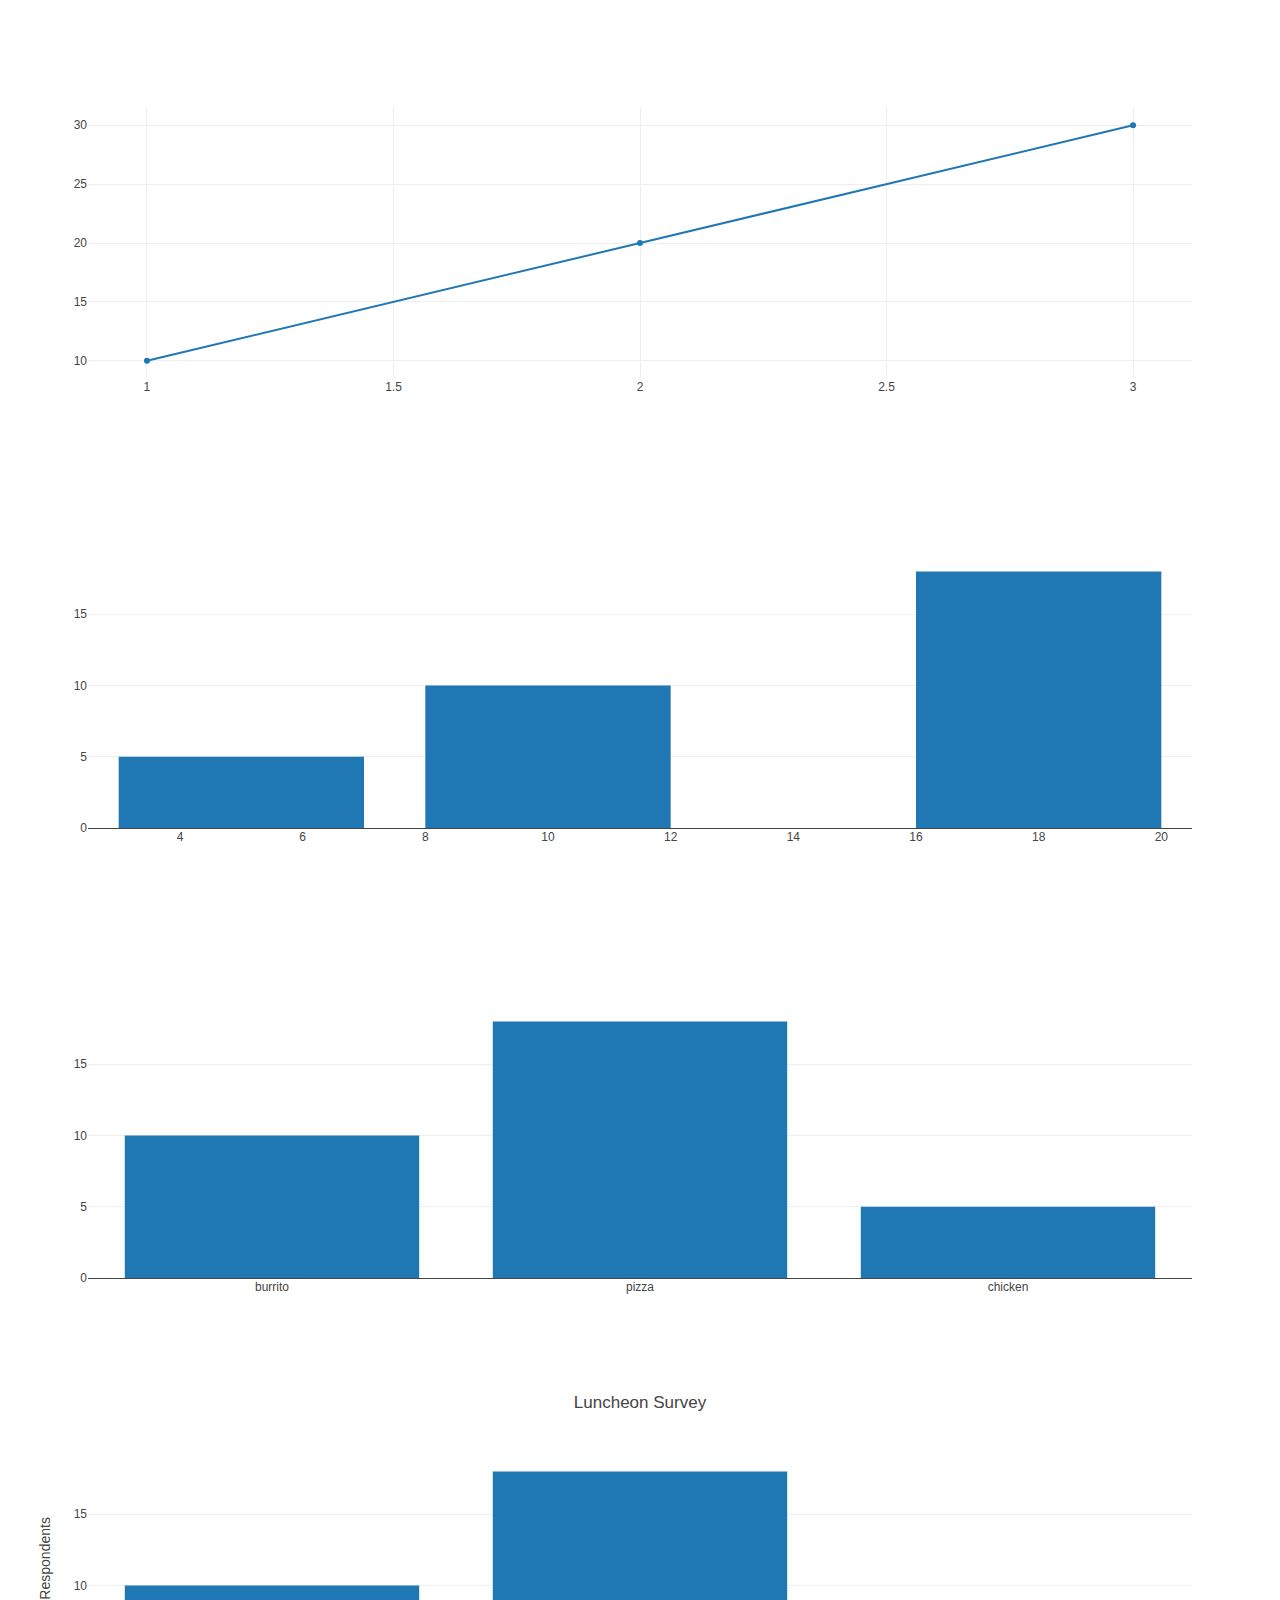
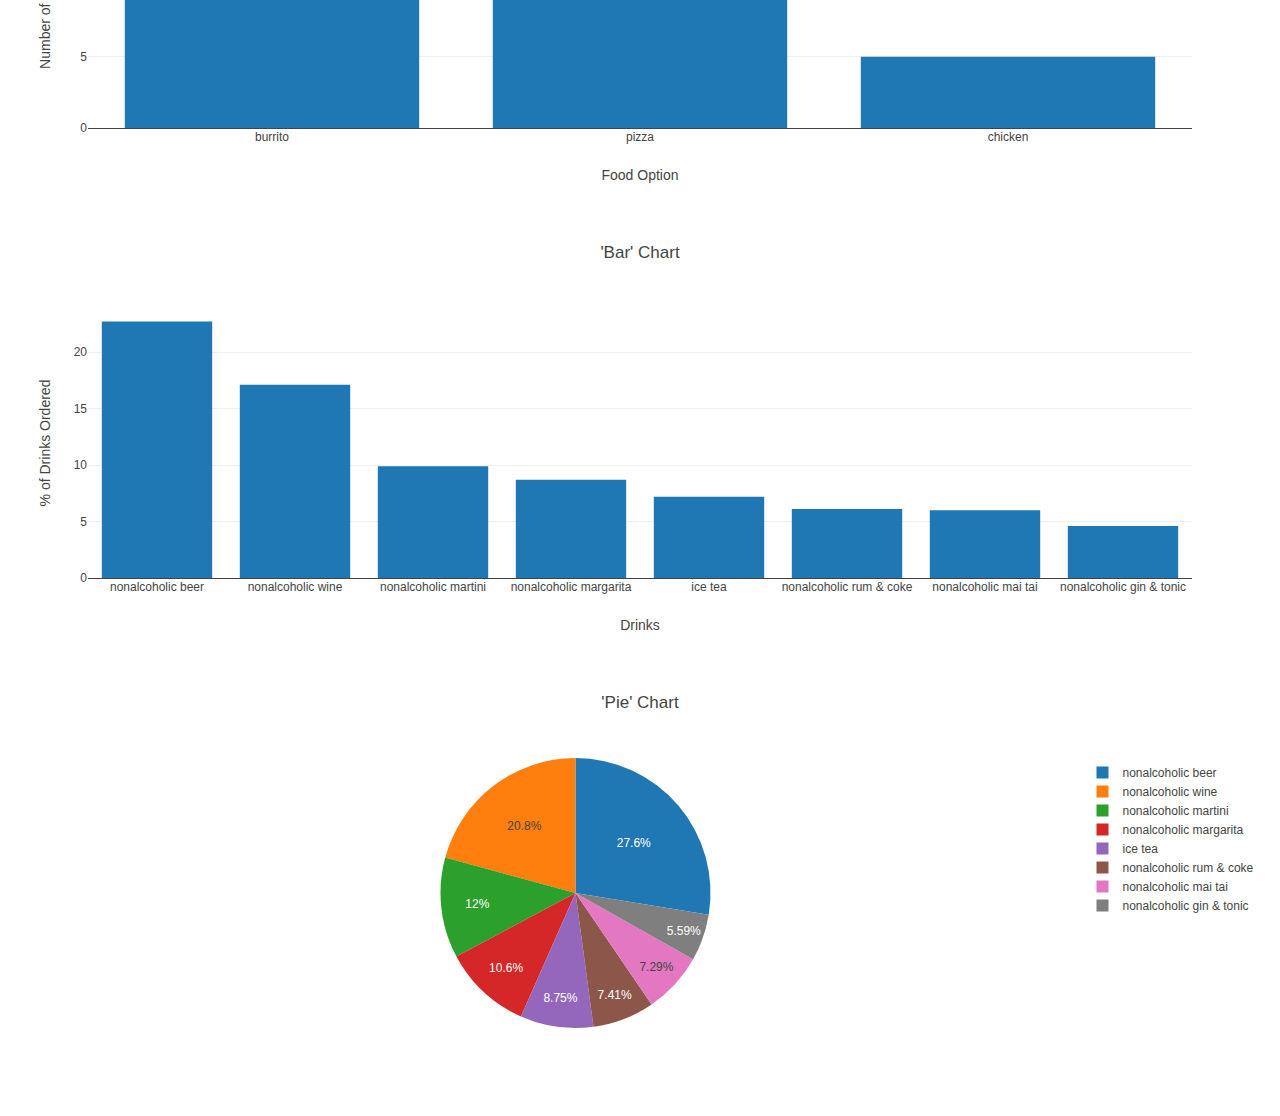
<file: Module 12/data-12-1-2-resources/index.html>
<!-- MODULE 12: Plotly & Belly Button Biodiversity
By Diego Pérez Ortega
index.html
-->

<!DOCTYPE html>
<html lang="en">
<head>
    <meta charset="UTF-8">
    <meta name="viewport" content="width=device-width, initial-scale=1.0">
    <meta http-equiv="X-UA-Compatible" content="ie=edge">
    <title>Basic Charts</title>
    <script src="https://cdn.plot.ly/plotly-latest.min.js"></script>
</head>
<body>

    <div id="plotArea1"></div>
    <script src="plots.js"></script>

    <div id="plotArea2"></div>
    <script src="plots.js"></script>

    <div id="plotArea3"></div>
    <script src="plots.js"></script>

    <div id="plotArea4"></div>
    <script src="plots.js"></script>

    <div id="plotArea5"></div>
    <script src="plots.js"></script>

    <div id="plotArea6"></div>
    <script src="plots.js"></script>

    <script src="map.js"></script>
    <script src="filter.js"></script>
    <script src="sorted.js"></script>
    <script src="slice.js"></script>

</body>
</html>

<!-- MODULE 12: Plotly & Belly Button Biodiversity
By Diego Pérez Ortega
-->
</file>
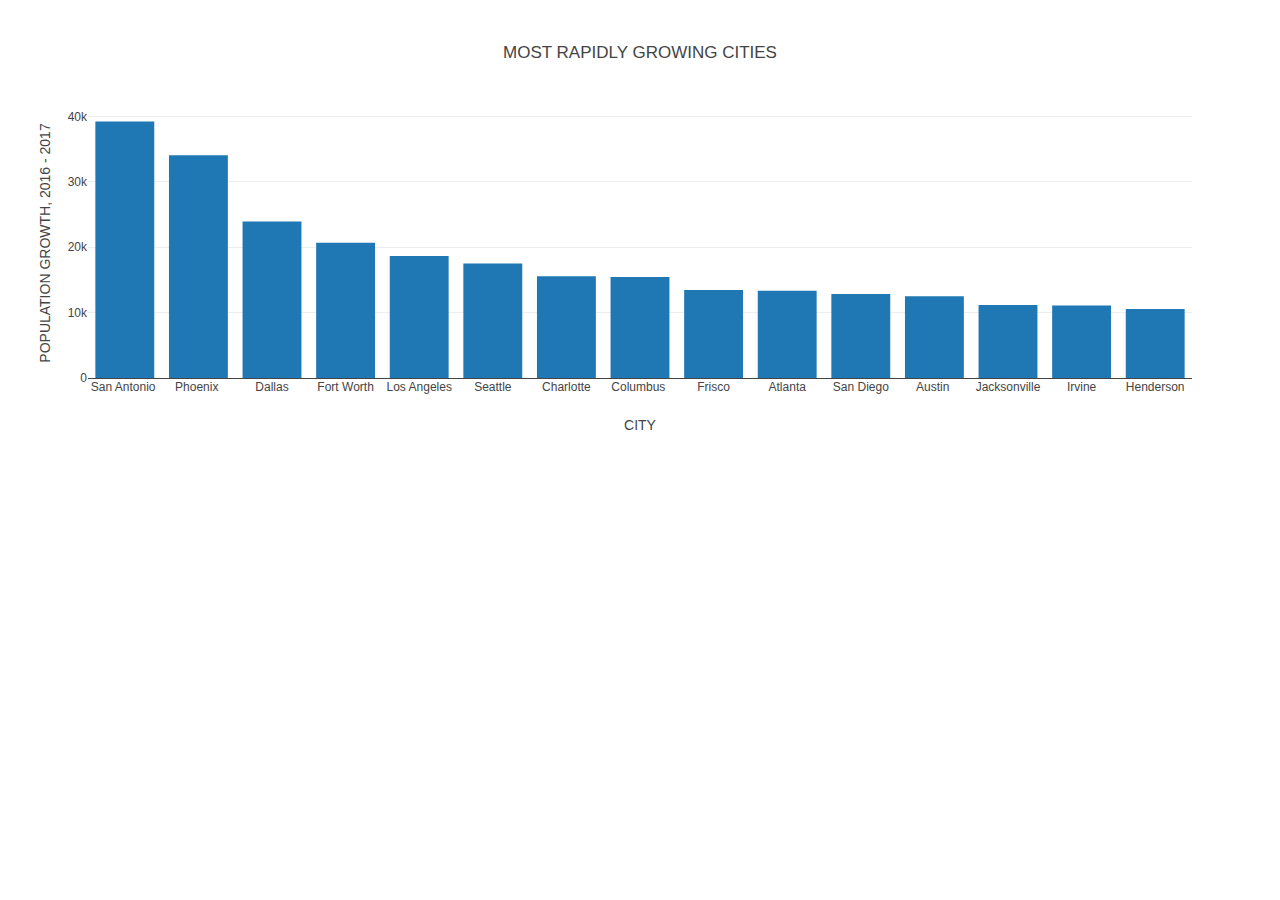
<file: Module 12/data-12-2-2-resources/index.html>
<!-- MODULE 12: Plotly & Belly Button Biodiversity
By Diego Pérez Ortega
index.html
-->

<!DOCTYPE html>
<html lang="en">

<head>
    <meta charset="UTF-8">
    <meta name="viewport" content="width=device-width, initial-scale=1.0">
    <meta http-equiv="X-UA-Compatible" content="ie=edge">
    <title>Fast-Growing Cities 2016-2017</title>
    <script src="https://cdn.plot.ly/plotly-latest.min.js"></script>
</head>

<body>
    <div id="bar-plot"></div>
    <script src="data.js"></script>
    <script src="plot.js"></script>
</body>

</html>

<!-- MODULE 12: Plotly & Belly Button Biodiversity
By Diego Pérez Ortega
-->
</file>
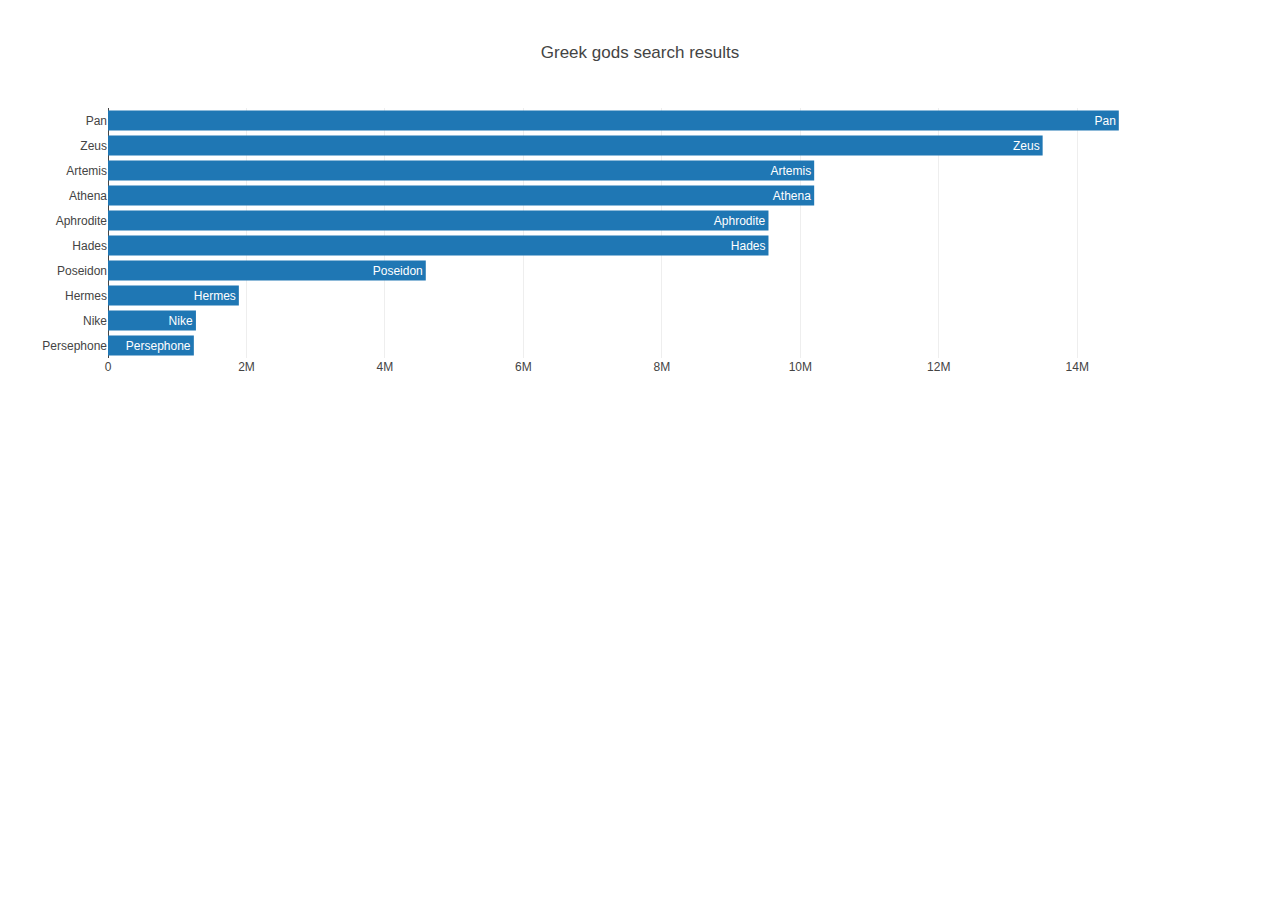
<file: Module 12/data-12-5-1-resources/index.html>
<!DOCTYPE html>
<html lang="en">
<head>
    <meta charset="UTF-8">
    <meta name="viewport" content="width=device-width, initial-scale=1.0">
    <meta http-equiv="X-UA-Compatible" content="ie=edge">
    <title>Greek gods</title>
    <script src="https://cdn.plot.ly/plotly-latest.min.js"></script>
</head>
<body>
    <div id="plot"></div>
    <script src="data.js"></script>
    <script src="plots.js"></script>
</body>
</html>
</file>
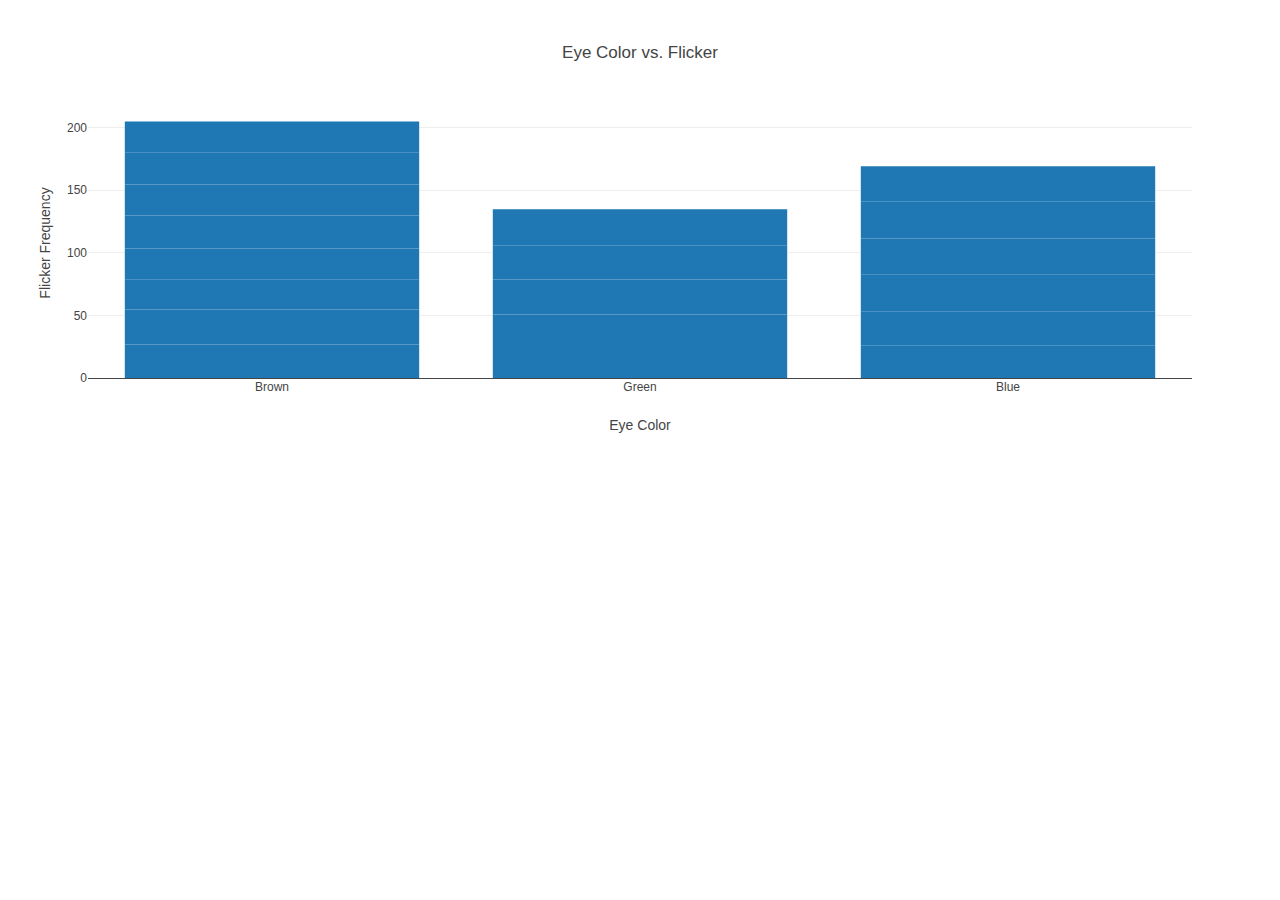
<file: Monday, March 14th 2022/12-1-Student_Resources/02-Stu_First_Chart/Unsolved/index.html>
<!DOCTYPE html>
<html lang="en">
<head>
  <meta charset="UTF-8">
  <meta name="viewport" content="width=device-width, initial-scale=1.0">
  <meta http-equiv="X-UA-Compatible" content="ie=edge">
  <title>First Chart</title>
  <script src="https://cdn.plot.ly/plotly-latest.min.js"></script>
</head>
<body>
  <div id="bar-plot"></div>
  <script src="plots.js"></script>
</body>
</html>
</file>
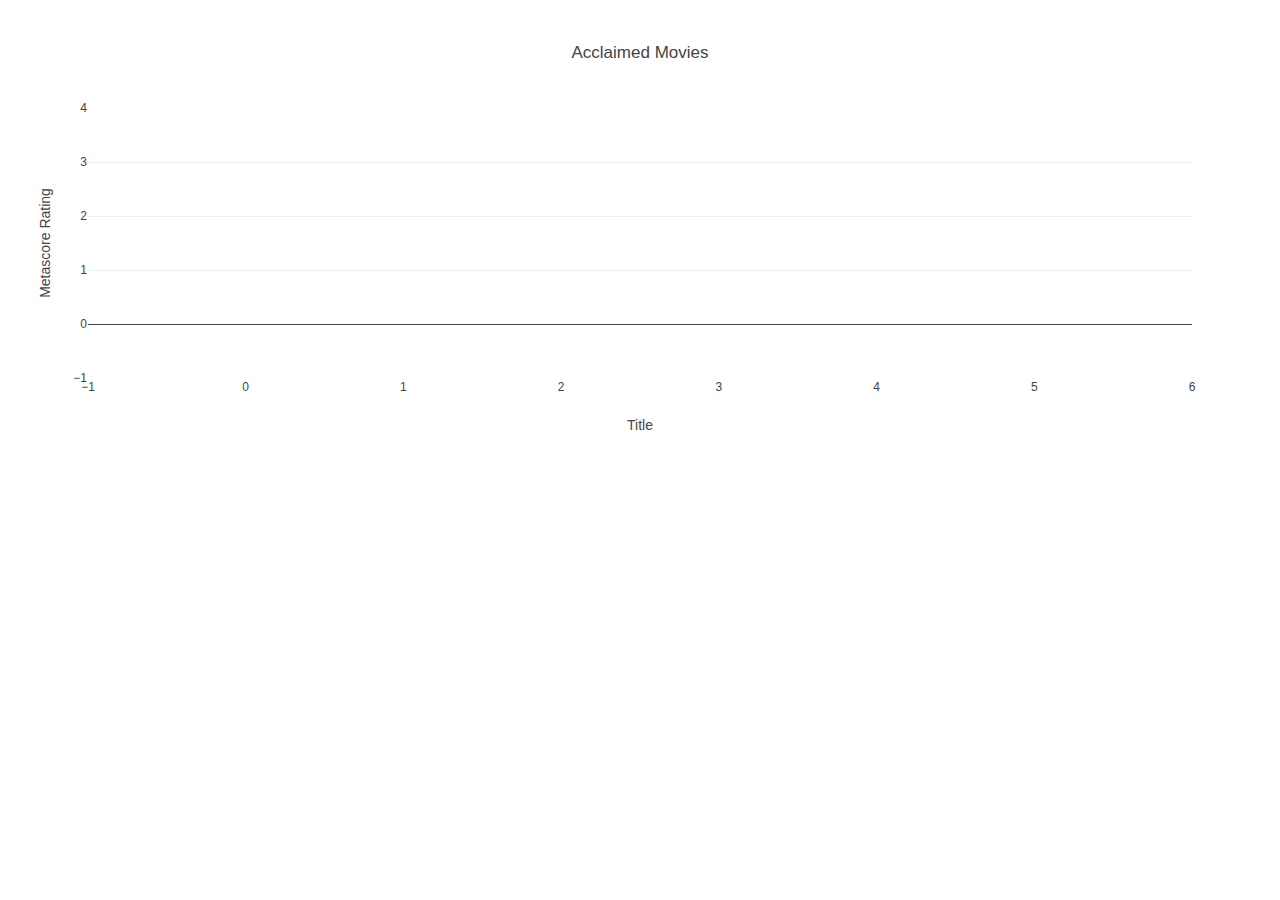
<file: Monday, March 14th 2022/12-1-Student_Resources/03-Evr_Filter_Warmup/Unsolved/index.html>
<!DOCTYPE html>
<html lang="en">

<head>
  <meta charset="UTF-8">
  <meta name="viewport" content="width=device-width, initial-scale=1.0">
  <meta http-equiv="X-UA-Compatible" content="ie=edge">
  <title>First Chart</title>
  <script src="https://cdn.plot.ly/plotly-latest.min.js"></script>
</head>

<body>
  <div id="bar-plot"></div>
  <script src="data.js"></script>
  <script src="plot.js"></script>
</body>

</html>
</file>
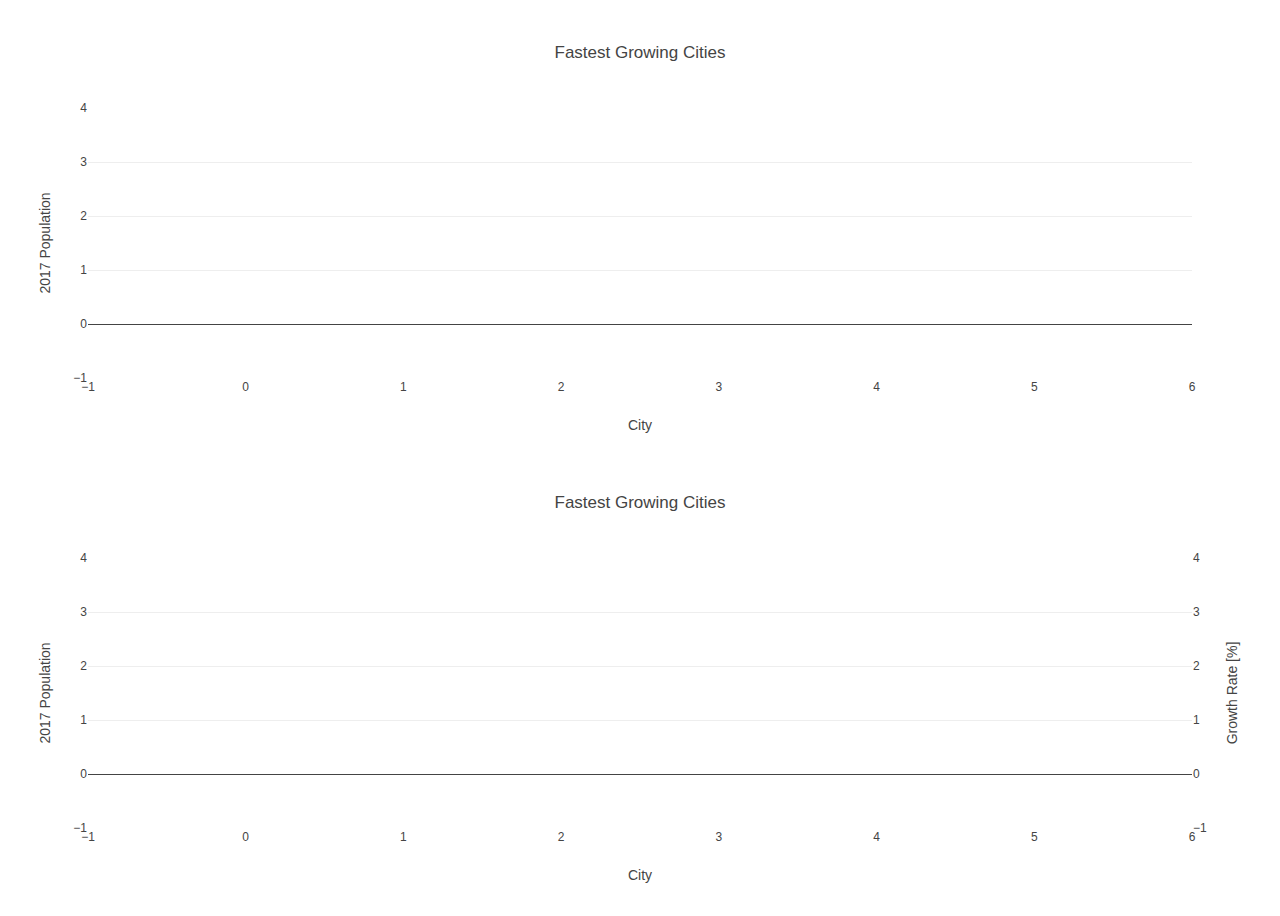
<file: Monday, March 14th 2022/12-1-Student_Resources/04-Stu_Filter_Warmup/Unsolved/index.html>
<!DOCTYPE html>
<html lang="en">

<head>
  <meta charset="UTF-8">
  <meta name="viewport" content="width=device-width, initial-scale=1.0">
  <meta http-equiv="X-UA-Compatible" content="ie=edge">
  <title>First Chart</title>
  <script src="https://cdn.plot.ly/plotly-latest.min.js"></script>
</head>

<body>
  <div id="bar-plot1"></div>
  <div id="bar-plot2"></div>
  <script src="data.js"></script>
  <script src="plot.js"></script>
</body>

</html>
</file>
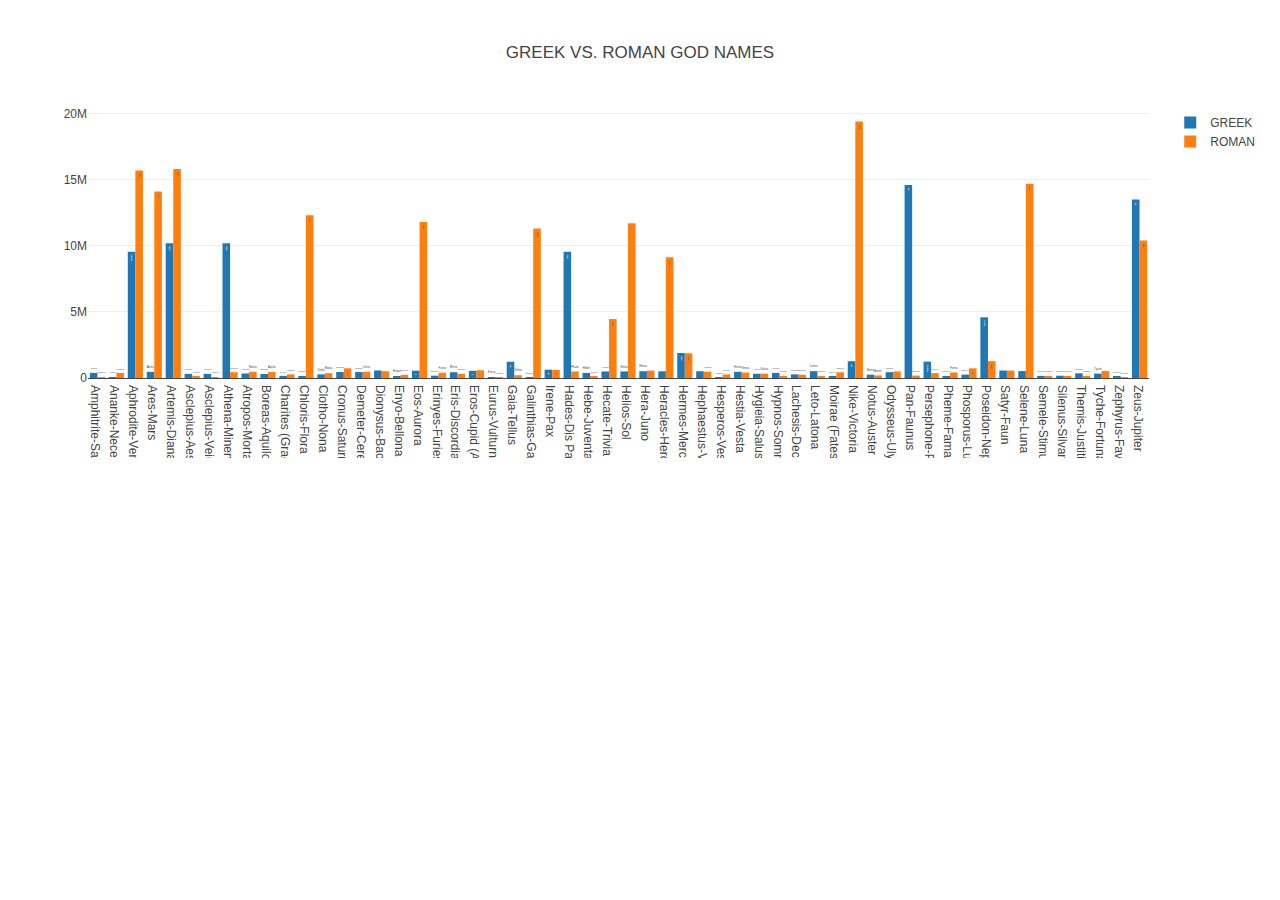
<file: Wednesday, March 16th 2022 /12-2-Student_Resources/02-Stu_Multi_Trace/Unsolved/index.html>
<!DOCTYPE html>
<html lang="en">
<head>
    <meta charset="UTF-8">
    <meta name="viewport" content="width=device-width, initial-scale=1.0">
    <meta http-equiv="X-UA-Compatible" content="ie=edge">
    <title>Greek vs Roman</title>
    <script src="https://cdn.plot.ly/plotly-latest.min.js"></script>
</head>
<body>
    <div id="plot"></div>
    <script src="data.js"></script>
    <script src="plots.js"></script>
</body>
</html>
</file>
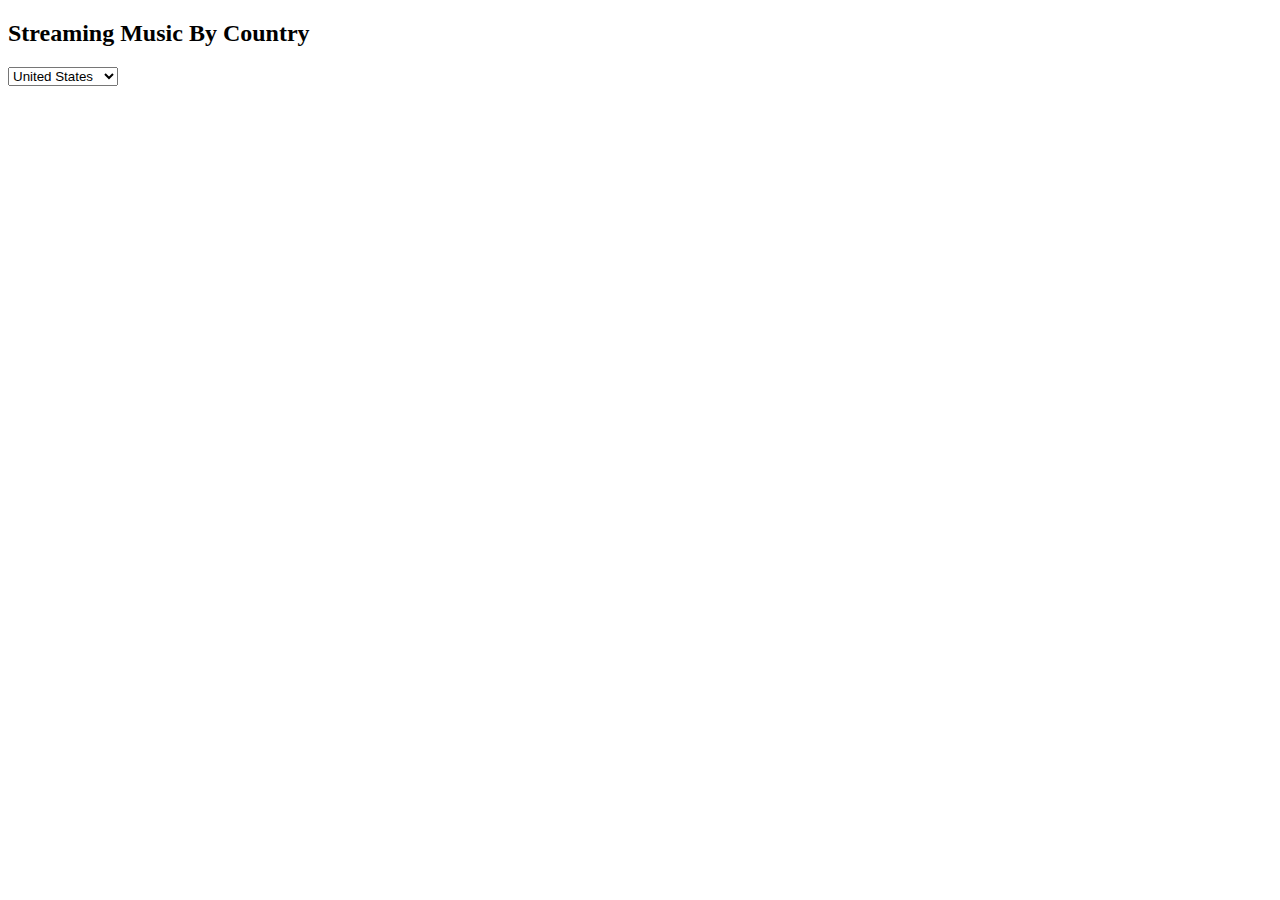
<file: Wednesday, March 16th 2022 /12-2-Student_Resources/05-Stu-Event_Final/Unsolved/index.html>
<!DOCTYPE html>
<html lang="en">
<head>
    <meta charset="UTF-8">
    <meta name="viewport" content="width=device-width, initial-scale=1.0">
    <meta http-equiv="X-UA-Compatible" content="ie=edge">
    <title>Dropdown Events</title>
    <script src="https://d3js.org/d3.v5.min.js"></script>
    <script src="https://cdn.plot.ly/plotly-latest.min.js"></script>
</head>
<body>
    <h2>Streaming Music By Country</h2>
    <select id="selectDataset">
        <option value="us">United States</option>
        <option value="uk">United Kindom</option>
        <option value="canada">Canada</option>
    </select>
    <div id="pie"></div>

    <script src="data.js"></script>
    <script src="plots.js"></script>
</body>
</html>
</file>
